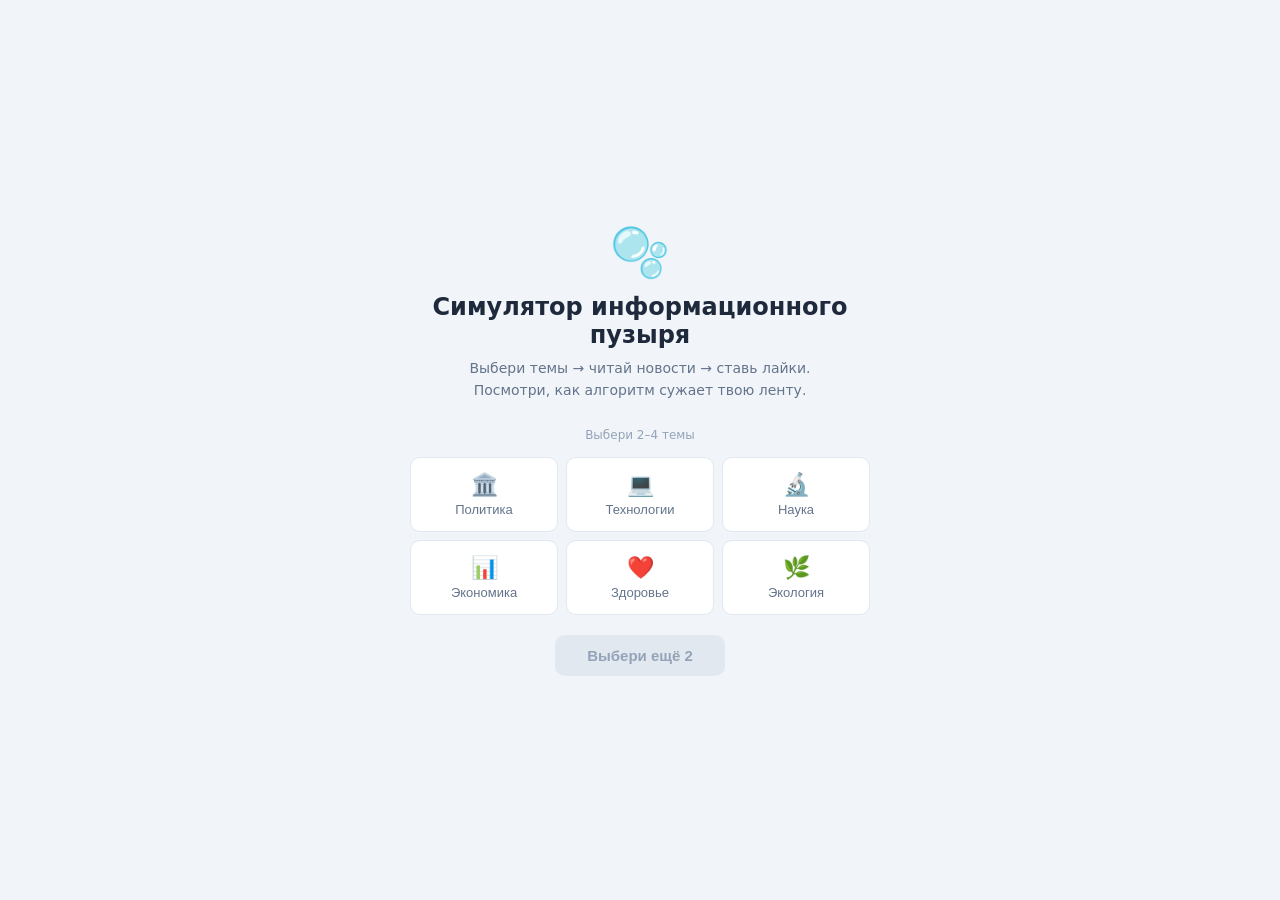
<file: bubble-simulator.html>
<!DOCTYPE html>
<html lang="ru">
<head>
<meta charset="UTF-8">
<meta name="viewport" content="width=device-width, initial-scale=1.0">
<title>Симулятор информационного пузыря</title>
<style>
  * { box-sizing: border-box; margin: 0; padding: 0; }
  body { font-family: system-ui, sans-serif; background: #f1f5f9; color: #1e293b; }

  /* Welcome */
  #welcome {
    min-height: 100vh; display: flex; align-items: center; justify-content: center;
    padding: 24px;
  }
  .welcome-box { max-width: 460px; width: 100%; text-align: center; }
  .welcome-box h1 { font-size: 24px; font-weight: 800; margin: 12px 0 8px; }
  .welcome-box p { color: #64748b; font-size: 14px; line-height: 1.6; margin-bottom: 24px; }
  .topic-grid { display: grid; grid-template-columns: repeat(3,1fr); gap: 8px; margin-bottom: 20px; }
  .topic-btn {
    padding: 14px 8px; border-radius: 10px; border: 1px solid #e2e8f0;
    background: #fff; cursor: pointer; font-size: 13px; color: #64748b;
    transition: all .15s;
  }
  .topic-btn .em { font-size: 22px; display: block; margin-bottom: 4px; }
  .topic-btn.sel { background: #eff6ff; border-color: #3b82f6; color: #1d4ed8; font-weight: 700; }
  #start-btn {
    padding: 12px 32px; font-size: 15px; font-weight: 700; border-radius: 10px;
    border: none; background: #3b82f6; color: #fff; cursor: pointer;
  }
  #start-btn:disabled { background: #e2e8f0; color: #94a3b8; cursor: not-allowed; }

  /* App */
  #app { display: none; }
  header {
    background: #fff; border-bottom: 1px solid #e2e8f0;
    padding: 10px 20px; display: flex; align-items: center; gap: 12px; flex-wrap: wrap;
    position: sticky; top: 0; z-index: 10;
  }
  .logo { font-size: 20px; }
  .app-title { font-weight: 800; font-size: 14px; }
  .bubble-bar-wrap { display: flex; align-items: center; gap: 8px; flex: 1; max-width: 260px; }
  .bubble-track { flex: 1; height: 6px; background: #e2e8f0; border-radius: 3px; overflow: hidden; }
  .bubble-fill { height: 100%; width: 0; background: #22c55e; border-radius: 3px; transition: width .4s, background .4s; }
  .bubble-pct { font-size: 12px; font-weight: 700; min-width: 32px; }
  .hdr-btns { margin-left: auto; display: flex; gap: 6px; flex-wrap: wrap; }
  .hdr-btn {
    padding: 5px 12px; border-radius: 7px; border: 1px solid #e2e8f0;
    background: #f8fafc; color: #64748b; cursor: pointer; font-size: 12px; font-weight: 600;
  }
  .hdr-btn.active { background: #eff6ff; border-color: #93c5fd; color: #2563eb; }
  .hdr-btn.green.active { background: #dcfce7; border-color: #86efac; color: #16a34a; }

  #status-bar {
    padding: 7px 20px; font-size: 12px; text-align: center; display: none;
    border-bottom: 1px solid;
  }

  .main { max-width: 680px; margin: 0 auto; padding: 16px; display: flex; gap: 16px; align-items: flex-start; }

  /* Algo panel */
  #algo-panel {
    width: 200px; min-width: 200px; background: #fff; border-radius: 10px;
    padding: 14px; border: 1px solid #e2e8f0; display: none;
  }
  .panel-title { font-size: 11px; font-weight: 700; color: #64748b; letter-spacing: .05em; margin-bottom: 10px; }
  .view-row { margin-bottom: 6px; }
  .view-row-top { display: flex; justify-content: space-between; font-size: 11px; margin-bottom: 2px; }
  .view-bar-track { height: 3px; background: #f1f5f9; border-radius: 2px; overflow: hidden; }
  .view-bar-fill { height: 100%; border-radius: 2px; transition: width .3s; }
  .algo-rules { font-size: 11px; color: #94a3b8; line-height: 1.7; margin-top: 10px; border-top: 1px solid #f1f5f9; padding-top: 10px; }

  /* Feed */
  #feed-wrap { flex: 1; min-width: 0; }
  .feed-label { font-size: 12px; color: #94a3b8; margin-bottom: 10px; }
  .card {
    border-left: 3px solid #ccc; background: #fff; border-radius: 0 8px 8px 0;
    padding: 12px 14px; margin-bottom: 8px; box-shadow: 0 1px 3px #0001;
    transition: opacity .2s;
  }
  .card.hidden { opacity: .3; }
  .card-meta { display: flex; justify-content: space-between; align-items: center; margin-bottom: 5px; }
  .card-src { font-size: 11px; color: #94a3b8; }
  .card-tag { font-size: 10px; padding: 1px 7px; border-radius: 10px; font-weight: 700; }
  .card-title { font-size: 14px; font-weight: 600; color: #1e293b; margin-bottom: 8px; line-height: 1.4; }
  .card-body { font-size: 12px; color: #64748b; margin-bottom: 8px; line-height: 1.6; border-top: 1px solid #f1f5f9; padding-top: 8px; display: none; }
  .card-btns { display: flex; gap: 6px; }
  .card-btn {
    padding: 3px 10px; border-radius: 6px; border: none; cursor: pointer;
    font-size: 12px; font-weight: 600; background: #f8fafc; color: #64748b;
  }
  .card-btn.liked  { background: #dcfce7; color: #16a34a; }
  .card-btn.disliked { background: #fee2e2; color: #dc2626; }

  #empty { text-align: center; padding: 40px 20px; background: #fff; border-radius: 10px; color: #94a3b8; display: none; }
  #empty .em2 { font-size: 32px; margin-bottom: 8px; }
  #reset-empty { padding: 8px 16px; background: #3b82f6; color: #fff; border: none; border-radius: 8px; cursor: pointer; font-weight: 600; margin-top: 10px; }
</style>
</head>
<body>

<!-- ══ ПРИВЕТСТВЕННЫЙ ЭКРАН ══ -->
<div id="welcome">
  <div class="welcome-box">
    <div style="font-size:48px">🫧</div>
    <h1>Симулятор информационного пузыря</h1>
    <p>Выбери темы → читай новости → ставь лайки.<br>Посмотри, как алгоритм сужает твою ленту.</p>
    <p style="font-size:12px;color:#94a3b8;margin-bottom:12px">Выбери 2–4 темы</p>
    <div class="topic-grid" id="topic-grid"></div>
    <button id="start-btn" disabled onclick="startApp()">Выбери ещё 2</button>
  </div>
</div>

<!-- ══ ГЛАВНЫЙ ЭКРАН ══ -->
<div id="app">
  <header>
    <span class="logo">🫧</span>
    <span class="app-title">Инфопузырь</span>
    <div class="bubble-bar-wrap">
      <div class="bubble-track"><div class="bubble-fill" id="bubble-fill"></div></div>
      <span class="bubble-pct" id="bubble-pct" style="color:#22c55e">0%</span>
    </div>
    <div class="hdr-btns">
      <button class="hdr-btn green" id="btn-break" onclick="toggleBreak()">🫧 Сломать пузырь</button>
      <button class="hdr-btn" id="btn-algo"  onclick="toggleAlgo()">⚙️ Алгоритм</button>
      <button class="hdr-btn" onclick="resetAll()">🔄 Сброс</button>
    </div>
  </header>

  <div id="status-bar"></div>

  <div class="main">
    <div id="algo-panel">
      <div class="panel-title">ВЗГЛЯДЫ В ЛЕНТЕ</div>
      <div id="view-bars"></div>
      <div class="algo-rules">
        <strong style="color:#64748b">Правила:</strong><br>
        👍 Лайк → +3 взгляду<br>
        👎 Скрыть → −2 взгляду<br>
        📈 Пузырь >40% → радикальный контент выше
      </div>
    </div>
    <div id="feed-wrap">
      <div class="feed-label" id="feed-label">📰 Ваша лента</div>
      <div id="feed"></div>
      <div id="empty">
        <div class="em2">🚫</div>
        <div>Все статьи скрыты</div>
        <button id="reset-empty" onclick="resetAll()">Сбросить</button>
      </div>
    </div>
  </div>
</div>

<script>
// ══ Данные ══════════════════════════════════════

const TOPICS = [
  { id:"politics", label:"Политика",   emoji:"🏛️" },
  { id:"tech",     label:"Технологии", emoji:"💻" },
  { id:"science",  label:"Наука",      emoji:"🔬" },
  { id:"economy",  label:"Экономика",  emoji:"📊" },
  { id:"health",   label:"Здоровье",   emoji:"❤️" },
  { id:"ecology",  label:"Экология",   emoji:"🌿" },
];

const VIEWS = {
  left:    { label:"Левый",       color:"#3b82f6" },
  center:  { label:"Центр",       color:"#64748b" },
  right:   { label:"Правый",      color:"#f97316" },
  radical: { label:"Радикальный", color:"#a855f7" },
  science: { label:"Научный",     color:"#10b981" },
};

const NEWS = [
  { id:1,  topic:"politics", view:"left",    rad:false, title:"Неравенство бьёт рекорды: эксперты требуют реформ налогов",       src:"ЛевыйКурс" },
  { id:2,  topic:"politics", view:"right",   rad:false, title:"Традиционные ценности — основа стабильного общества",             src:"КонсерватТудей" },
  { id:3,  topic:"politics", view:"center",  rad:false, title:"Политики призвали к диалогу: поляризация достигла максимума",     src:"МедиаЦентр" },
  { id:4,  topic:"politics", view:"radical", rad:true,  title:"Система сломана. Реформы — обман. Нужна революция",               src:"РадикалМедиа" },
  { id:5,  topic:"politics", view:"radical", rad:true,  title:"Глобалисты уничтожают суверенитет: факты и документы",            src:"ПравдаПробудись" },
  { id:6,  topic:"tech",     view:"center",  rad:false, title:"GPT-5 официально запущен: что умеет новая модель",                src:"ТехИнсайдер" },
  { id:7,  topic:"tech",     view:"left",    rad:false, title:"ИИ уничтожает рабочие места: корпорации ни за что не отвечают",   src:"ТехКритик" },
  { id:8,  topic:"tech",     view:"right",   rad:false, title:"Технологии создают больше работы, чем ликвидируют — данные",      src:"ИнновацияРу" },
  { id:9,  topic:"tech",     view:"radical", rad:true,  title:"Чипы в телефонах следят за вами — независимое расследование",     src:"ОткрытаяПравда" },
  { id:10, topic:"science",  view:"science", rad:false, title:"Учёные открыли новый механизм памяти — прорыв для медицины",      src:"НаукаСегодня" },
  { id:11, topic:"science",  view:"science", rad:false, title:"Получено первое прямое доказательство тёмной материи",            src:"АстрофизикаRU" },
  { id:12, topic:"science",  view:"radical", rad:true,  title:"NASA скрывает внеземную жизнь уже 60 лет — документы",            src:"КосмосРаскрыт" },
  { id:13, topic:"economy",  view:"left",    rad:false, title:"1200 экономистов требуют прогрессивного налога",                  src:"ЭкономПравда" },
  { id:14, topic:"economy",  view:"right",   rad:false, title:"Свободный рынок снижает бедность: данные за 50 лет",              src:"РынокИПрогресс" },
  { id:15, topic:"economy",  view:"center",  rad:false, title:"Инфляция замедлилась до 4,2% — что это значит",                  src:"ФинансОбзор" },
  { id:16, topic:"health",   view:"science", rad:false, title:"8 часов сна — не миф: масштабное исследование подтвердило",       src:"МедВестник" },
  { id:17, topic:"health",   view:"radical", rad:true,  title:"Фарма скрывает натуральные средства от рака ради прибыли",        src:"НатурЗдоровье" },
  { id:18, topic:"health",   view:"center",  rad:false, title:"Минздрав обновил рекомендации по питанию и физнагрузке",          src:"ЗдоровыйОбраз" },
  { id:19, topic:"ecology",  view:"left",    rad:false, title:"Климатический кризис: учёные предупреждают — времени нет",        src:"ЗелёнаяПланета" },
  { id:20, topic:"ecology",  view:"right",   rad:false, title:"Зелёная повестка убивает промышленность и рабочие места",         src:"ЭкономРост" },
  { id:21, topic:"ecology",  view:"radical", rad:true,  title:"«Климатический кризис» — инструмент контроля элит",               src:"КлимаСкептик" },
];

// ══ Состояние ═══════════════════════════════════

let picked    = [];
let topicW    = {};
let viewW     = {};
let liked     = [];
let disliked  = [];
let breaking  = false;
let showAlgo  = false;

// ══ Утилиты ═════════════════════════════════════

function bubbleScore() {
  if (liked.length < 2) return liked.length * 8;
  const counts = {};
  liked.forEach(id => {
    const a = NEWS.find(n => n.id === id);
    if (a) counts[a.view] = (counts[a.view] || 0) + 1;
  });
  const total = liked.length;
  let entropy = 0;
  Object.values(counts).forEach(c => {
    const p = c / total;
    entropy -= p * Math.log2(p);
  });
  return Math.round((1 - entropy / Math.log2(5)) * 100);
}

function bubbleColor(score) {
  if (score < 30) return "#22c55e";
  if (score < 60) return "#f59e0b";
  return "#ef4444";
}

function getFeed() {
  const score = bubbleScore();
  return NEWS
    .filter(a => !disliked.includes(a.id))
    .map(a => {
      let s = (topicW[a.topic] || 0) * 2 + (viewW[a.view] || 0) * 3;
      if (score > 40 && a.rad) s += (score - 40) / 15;
      return { ...a, _score: breaking ? -s : s };
    })
    .sort((a, b) => b._score - a._score);
}

// ══ Приветственный экран ═════════════════════════

const grid = document.getElementById("topic-grid");
TOPICS.forEach(t => {
  const btn = document.createElement("button");
  btn.className = "topic-btn";
  btn.innerHTML = `<span class="em">${t.emoji}</span>${t.label}`;
  btn.dataset.id = t.id;
  btn.onclick = () => {
    if (picked.includes(t.id)) {
      picked = picked.filter(x => x !== t.id);
      btn.classList.remove("sel");
    } else if (picked.length < 4) {
      picked.push(t.id);
      btn.classList.add("sel");
    }
    const startBtn = document.getElementById("start-btn");
    if (picked.length >= 2) {
      startBtn.disabled = false;
      startBtn.textContent = "Начать →";
    } else {
      startBtn.disabled = true;
      startBtn.textContent = `Выбери ещё ${2 - picked.length}`;
    }
  };
  grid.appendChild(btn);
});

function startApp() {
  TOPICS.forEach(t => { topicW[t.id] = picked.includes(t.id) ? 5 : 0; });
  Object.keys(VIEWS).forEach(v => { viewW[v] = 0; });
  document.getElementById("welcome").style.display = "none";
  document.getElementById("app").style.display = "block";
  render();
}

// ══ Рендер ══════════════════════════════════════

function render() {
  const score = bubbleScore();
  const color = bubbleColor(score);

  // Полоска пузыря
  document.getElementById("bubble-fill").style.width  = score + "%";
  document.getElementById("bubble-fill").style.background = color;
  document.getElementById("bubble-pct").textContent   = score + "%";
  document.getElementById("bubble-pct").style.color   = color;

  // Статус-бар
  const bar = document.getElementById("status-bar");
  if (score > 0) {
    bar.style.display = "block";
    if (score > 60) {
      bar.style.background = "#fef2f2"; bar.style.color = "#dc2626"; bar.style.borderColor = "#fecaca";
      bar.textContent = "⚠️ Сильный пузырь — алгоритм показывает радикальный контент";
    } else if (score > 30) {
      bar.style.background = "#fffbeb"; bar.style.color = "#b45309"; bar.style.borderColor = "#fde68a";
      bar.textContent = "📊 Пузырь формируется — лента становится однобокой";
    } else {
      bar.style.background = "#f0fdf4"; bar.style.color = "#16a34a"; bar.style.borderColor = "#bbf7d0";
      bar.textContent = "✅ Лента ещё разнообразна";
    }
  } else {
    bar.style.display = "none";
  }

  // Панель алгоритма
  const algoPanel = document.getElementById("algo-panel");
  algoPanel.style.display = showAlgo ? "block" : "none";
  if (showAlgo) {
    const sorted = Object.entries(viewW).filter(([,v]) => v > 0).sort(([,a],[,b]) => b - a);
    const maxW = sorted.length ? sorted[0][1] : 1;
    const container = document.getElementById("view-bars");
    container.innerHTML = sorted.length === 0
      ? '<div style="font-size:11px;color:#cbd5e1">Нет лайков</div>'
      : sorted.map(([v, w]) => {
          const vd = VIEWS[v];
          const pct = Math.min(w / maxW * 100, 100);
          return `
            <div class="view-row">
              <div class="view-row-top">
                <span style="color:${vd.color}">${vd.label}</span>
                <span style="color:#64748b">+${w.toFixed(0)}</span>
              </div>
              <div class="view-bar-track">
                <div class="view-bar-fill" style="width:${pct}%;background:${vd.color}"></div>
              </div>
            </div>`;
        }).join("");
  }

  // Лента
  const feed = getFeed();
  const feedEl  = document.getElementById("feed");
  const emptyEl = document.getElementById("empty");
  const labelEl = document.getElementById("feed-label");

  labelEl.textContent = breaking
    ? "🧨 Режим ломания пузыря — показываем противоположное"
    : `📰 Ваша лента · ${feed.length} материалов`;

  if (feed.length === 0) {
    feedEl.innerHTML = "";
    emptyEl.style.display = "block";
    return;
  }
  emptyEl.style.display = "none";

  feedEl.innerHTML = feed.map(a => {
    const v   = VIEWS[a.view];
    const isLk = liked.includes(a.id);
    const isDk = disliked.includes(a.id);
    return `
      <div class="card${isDk ? " hidden" : ""}" style="border-left-color:${v.color}" id="card-${a.id}">
        <div class="card-meta">
          <span class="card-src">${a.src}${a.rad ? " · 🔥" : ""}</span>
          <span class="card-tag" style="background:${v.color}18;color:${v.color}">${v.label}</span>
        </div>
        <div class="card-title">${a.title}</div>
        <div class="card-body" id="body-${a.id}">
          Это симулируемая статья с позицией «${v.label}». В реальности алгоритм показывает всё больше
          похожих материалов, постепенно сужая информационный пузырь.
        </div>
        <div class="card-btns">
          <button class="card-btn${isLk ? " liked" : ""}"    onclick="doLike(${a.id})">👍 Лайк</button>
          <button class="card-btn${isDk ? " disliked" : ""}" onclick="doDislike(${a.id})">👎 Скрыть</button>
          <button class="card-btn" onclick="toggleBody(${a.id}, this)">▼ Читать</button>
        </div>
      </div>`;
  }).join("");
}

// ══ Действия ════════════════════════════════════

function doLike(id) {
  if (liked.includes(id) || disliked.includes(id)) return;
  const a = NEWS.find(n => n.id === id);
  topicW[a.topic] = (topicW[a.topic] || 0) + 2;
  viewW[a.view]   = (viewW[a.view]   || 0) + 3;
  liked.push(id);
  render();
}

function doDislike(id) {
  if (liked.includes(id) || disliked.includes(id)) return;
  const a = NEWS.find(n => n.id === id);
  topicW[a.topic] = (topicW[a.topic] || 0) - 1;
  viewW[a.view]   = (viewW[a.view]   || 0) - 2;
  disliked.push(id);
  render();
}

function toggleBody(id, btn) {
  const body = document.getElementById("body-" + id);
  const open = body.style.display === "block";
  body.style.display = open ? "none" : "block";
  btn.textContent = open ? "▼ Читать" : "▲ Свернуть";
}

function toggleBreak() {
  breaking = !breaking;
  const btn = document.getElementById("btn-break");
  btn.textContent = breaking ? "🧨 Ломаю пузырь" : "🫧 Сломать пузырь";
  btn.classList.toggle("active", breaking);
  render();
}

function toggleAlgo() {
  showAlgo = !showAlgo;
  document.getElementById("btn-algo").classList.toggle("active", showAlgo);
  render();
}

function resetAll() {
  TOPICS.forEach(t => { topicW[t.id] = picked.includes(t.id) ? 5 : 0; });
  Object.keys(VIEWS).forEach(v => { viewW[v] = 0; });
  liked = []; disliked = []; breaking = false; showAlgo = false;
  document.getElementById("btn-break").classList.remove("active");
  document.getElementById("btn-break").textContent = "🫧 Сломать пузырь";
  document.getElementById("btn-algo").classList.remove("active");
  render();
}
</script>
</body>
</html>
</file>
